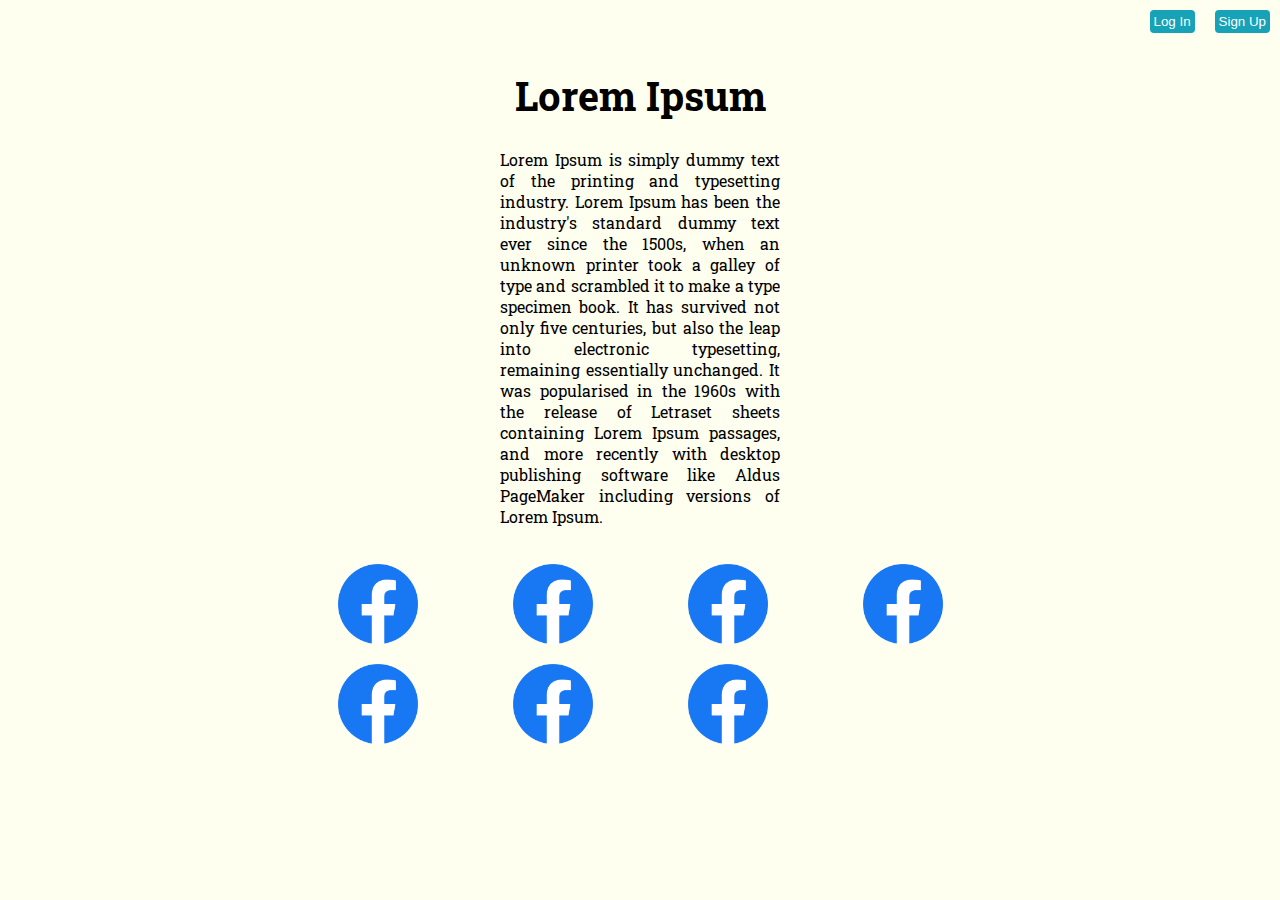
<file: index.html>
<!DOCTYPE html>
<html lang="en">
<head>
    <meta charset="UTF-8">
    <meta name="viewport" content="width=device-width, initial-scale=1.0">
    <meta http-equiv="X-UA-Compatible" content="ie=edge">
    <title>Project</title>
    <link rel="stylesheet" href="./public/css/index.css">
    
    <link href="https://fonts.googleapis.com/css?family=Roboto+Slab&display=swap" rel="stylesheet">
</head>
<body>
    <button class="button1">Sign Up</button>
    <button class="button1" >Log In</button>
    <br/> <br/>

    <h1 style="text-align: center; font-size: 40px;">Lorem Ipsum</h1>
    <p style="padding-right: 500px; padding-left: 500px;text-align: justify;text-justify: inter-word;">Lorem Ipsum is simply dummy text of the printing and typesetting industry. Lorem Ipsum has been the industry's standard dummy text ever since the 1500s, when an unknown printer took a galley of type and scrambled it to make a type specimen book. It has survived not only five centuries, but also the leap into electronic typesetting, remaining essentially unchanged. It was popularised in the 1960s with the release of Letraset sheets containing Lorem Ipsum passages, and more recently with desktop publishing software like Aldus PageMaker including versions of Lorem Ipsum.</p>
<br/>

    <div class="container1">
        <div class= "box">
        <img class="logos" src="./public/images/fblogo.png" alt="logo">
        </div>
        <div class= "box">
            <img class="logos" src="./public/images/fblogo.png" alt="logo">
        </div>
        <div class= "box">
                <img class="logos" src="./public/images/fblogo.png" alt="logo">
        </div>
        <div class= "box">
                    <img class="logos" src="./public/images/fblogo.png" alt="logo">
                    </div>
                    <div class= "box">
                        <img class="logos" src="./public/images/fblogo.png" alt="logo">
                        </div>
                        <div class= "box">
                            <img class="logos" src="./public/images/fblogo.png" alt="logo">
                            </div>  
                            <div class= "box">
                                <img class="logos" src="./public/images/fblogo.png" alt="logo">
                                </div>   
        
    </div>
    

    </body>





    
    
</body>
</html>
</file>
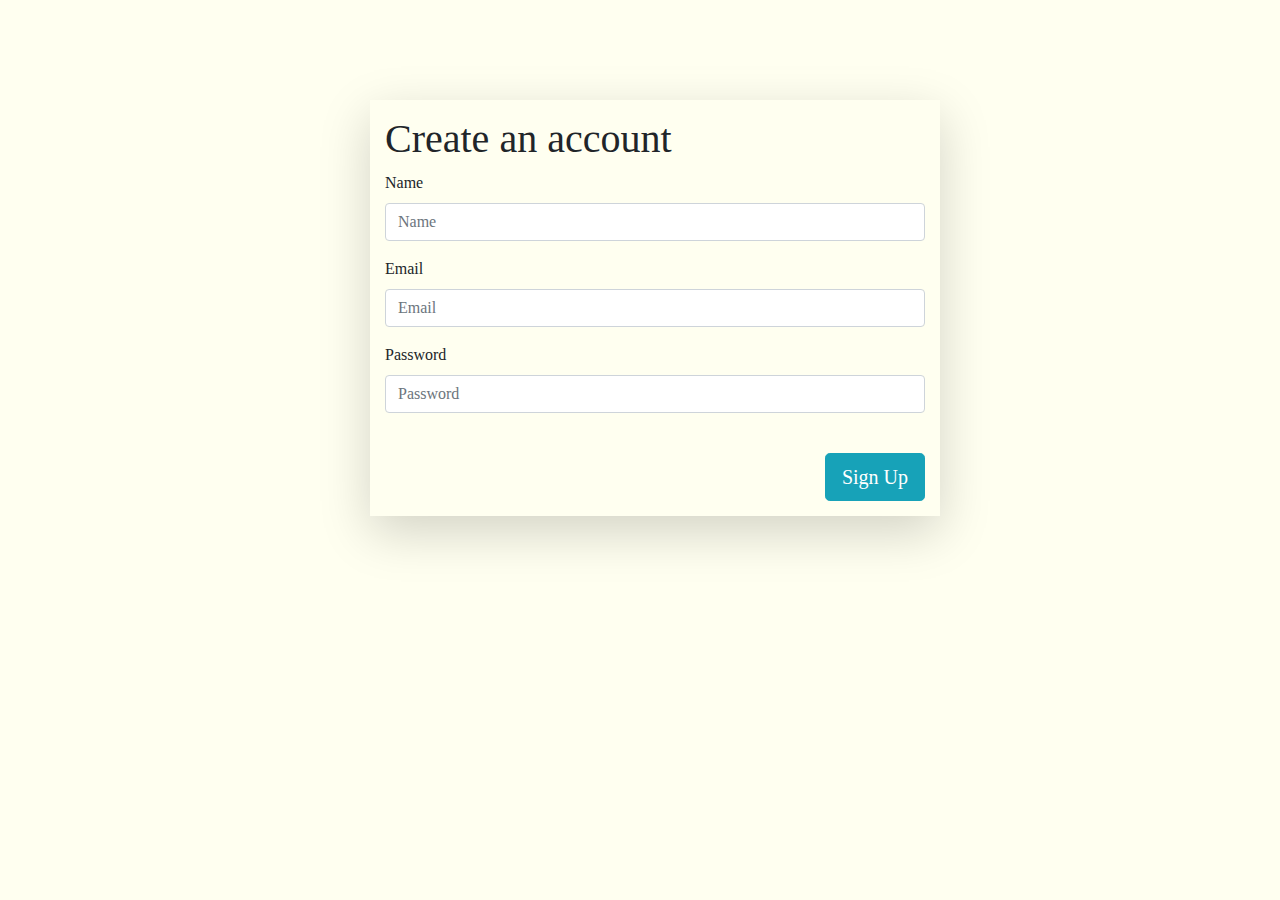
<file: page2.html>
<!DOCTYPE html>
<html lang="en">
<head>
    <meta charset="UTF-8">
    <meta name="viewport" content="width=device-width, initial-scale=1.0">
    <meta http-equiv="X-UA-Compatible" content="ie=edge">
    <title>Sign Up</title>
    <link rel="stylesheet" href="./public/css/index.css">
    <link rel="stylesheet" href="https://stackpath.bootstrapcdn.com/bootstrap/4.4.1/css/bootstrap.min.css"
        integrity="sha384-Vkoo8x4CGsO3+Hhxv8T/Q5PaXtkKtu6ug5TOeNV6gBiFeWPGFN9MuhOf23Q9Ifjh" crossorigin="anonymous">
   
</head>
<body>

        <div class="container" >
            <br>
            <div class="w-100 vertical-center">
                <form style="padding: 15px;" class="mx-auto w-50-o shadow-lg">
                    <h1 class="">Create an account</h1>
                    <div class="form-group">
                        <label>Name</label>
                        <input type="text" class="form-control" placeholder="Name">
                    </div>
                    <div class="form-group">
                        <label>Email</label>
                        <input type="email" class="form-control" placeholder="Email">
                    </div>
                    <div class="form-group">
                        <label>Password</label>
                        <input type="password" class="form-control" placeholder="Password">
                    </div>
                    <br>
                    <div class="text-right">
                        <button type="submit" class="btn btn-lg btn-info">Sign Up</button>
                    </div>
                </form>
            </div>
        </div>
        <br>
    </div>

    


        <script src="https://code.jquery.com/jquery-3.4.1.slim.min.js"
        integrity="sha384-J6qa4849blE2+poT4WnyKhv5vZF5SrPo0iEjwBvKU7imGFAV0wwj1yYfoRSJoZ+n"
        crossorigin="anonymous"></script>
    <script src="https://cdn.jsdelivr.net/npm/popper.js@1.16.0/dist/umd/popper.min.js"
        integrity="sha384-Q6E9RHvbIyZFJoft+2mJbHaEWldlvI9IOYy5n3zV9zzTtmI3UksdQRVvoxMfooAo"
        crossorigin="anonymous"></script>
    <script src="https://stackpath.bootstrapcdn.com/bootstrap/4.4.1/js/bootstrap.min.js"
        integrity="sha384-wfSDF2E50Y2D1uUdj0O3uMBJnjuUD4Ih7YwaYd1iqfktj0Uod8GCExl3Og8ifwB6"
        crossorigin="anonymous"></script>
</body>
</html>
</file>
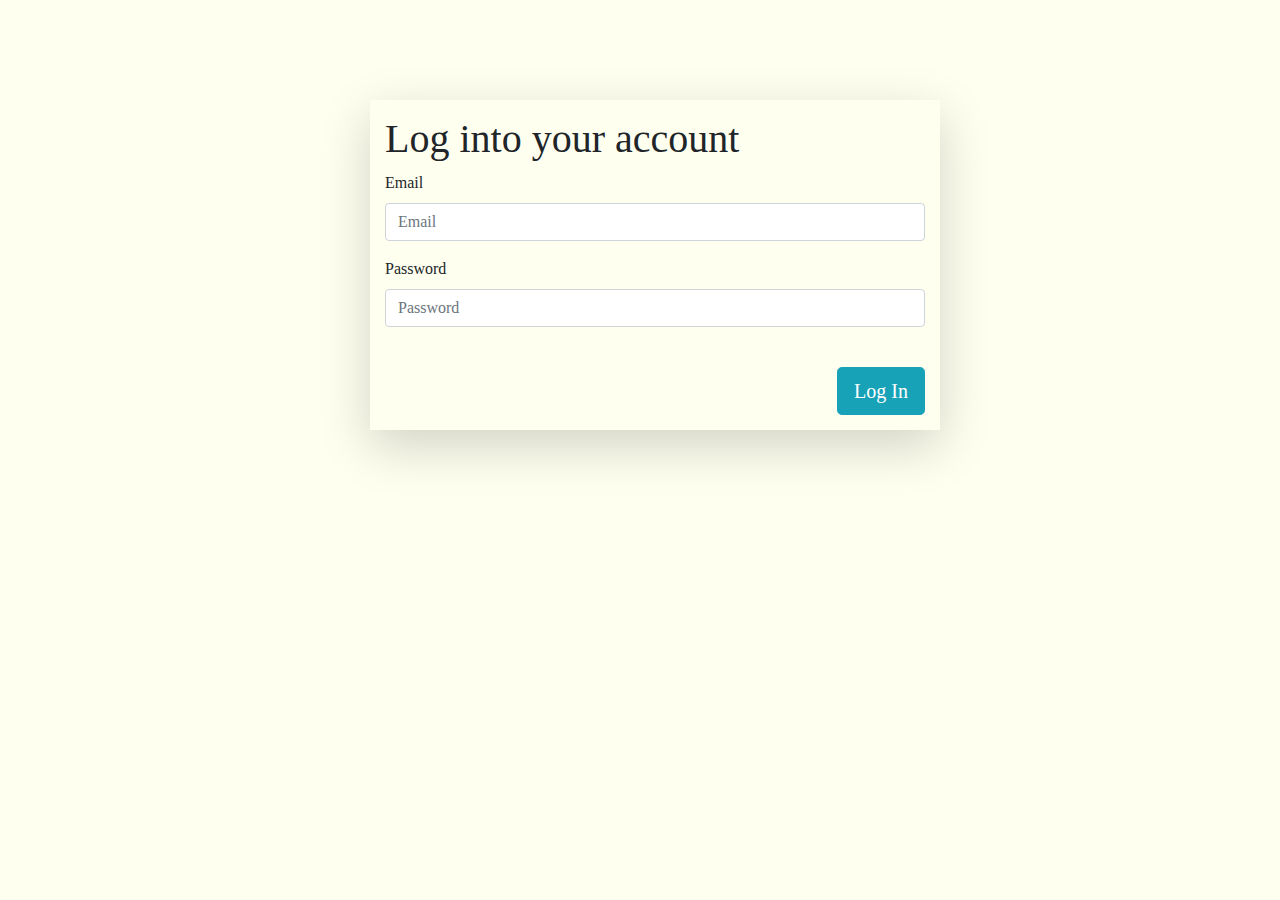
<file: page3.html>
<!DOCTYPE html>
<html lang="en">
<head>
    <meta charset="UTF-8">
    <meta name="viewport" content="width=device-width, initial-scale=1.0">
    <meta http-equiv="X-UA-Compatible" content="ie=edge">
    <title>Log In</title>
    <link rel="stylesheet" href="./public/css/index.css">
    <link rel="stylesheet" href="https://stackpath.bootstrapcdn.com/bootstrap/4.4.1/css/bootstrap.min.css"
        integrity="sha384-Vkoo8x4CGsO3+Hhxv8T/Q5PaXtkKtu6ug5TOeNV6gBiFeWPGFN9MuhOf23Q9Ifjh" crossorigin="anonymous">
</head>
<body>

    <div class="container">
        <br>
        <div class="w-100 vertical-center">
            <form style="padding: 15px;" class="mx-auto w-50-o shadow-lg">
                <h1 class="">Log into your account</h1>
                <div class="form-group">
                    <label>Email</label>
                    <input type="email" class="form-control" placeholder="Email">
                </div>
                <div class="form-group">
                    <label>Password</label>
                    <input type="password" class="form-control" placeholder="Password">
                </div>
                <br>
                <div class="text-right">
                    <button type="submit" class="btn btn-lg btn-info">Log In</button>
                </div>
            </form>
        </div>
    </div>
    <br>
</div>

   


    <script src="https://code.jquery.com/jquery-3.4.1.slim.min.js"
    integrity="sha384-J6qa4849blE2+poT4WnyKhv5vZF5SrPo0iEjwBvKU7imGFAV0wwj1yYfoRSJoZ+n"
    crossorigin="anonymous"></script>
<script src="https://cdn.jsdelivr.net/npm/popper.js@1.16.0/dist/umd/popper.min.js"
    integrity="sha384-Q6E9RHvbIyZFJoft+2mJbHaEWldlvI9IOYy5n3zV9zzTtmI3UksdQRVvoxMfooAo"
    crossorigin="anonymous"></script>
<script src="https://stackpath.bootstrapcdn.com/bootstrap/4.4.1/js/bootstrap.min.js"
    integrity="sha384-wfSDF2E50Y2D1uUdj0O3uMBJnjuUD4Ih7YwaYd1iqfktj0Uod8GCExl3Og8ifwB6"
    crossorigin="anonymous"></script>
    


</body>
</html>
</file>
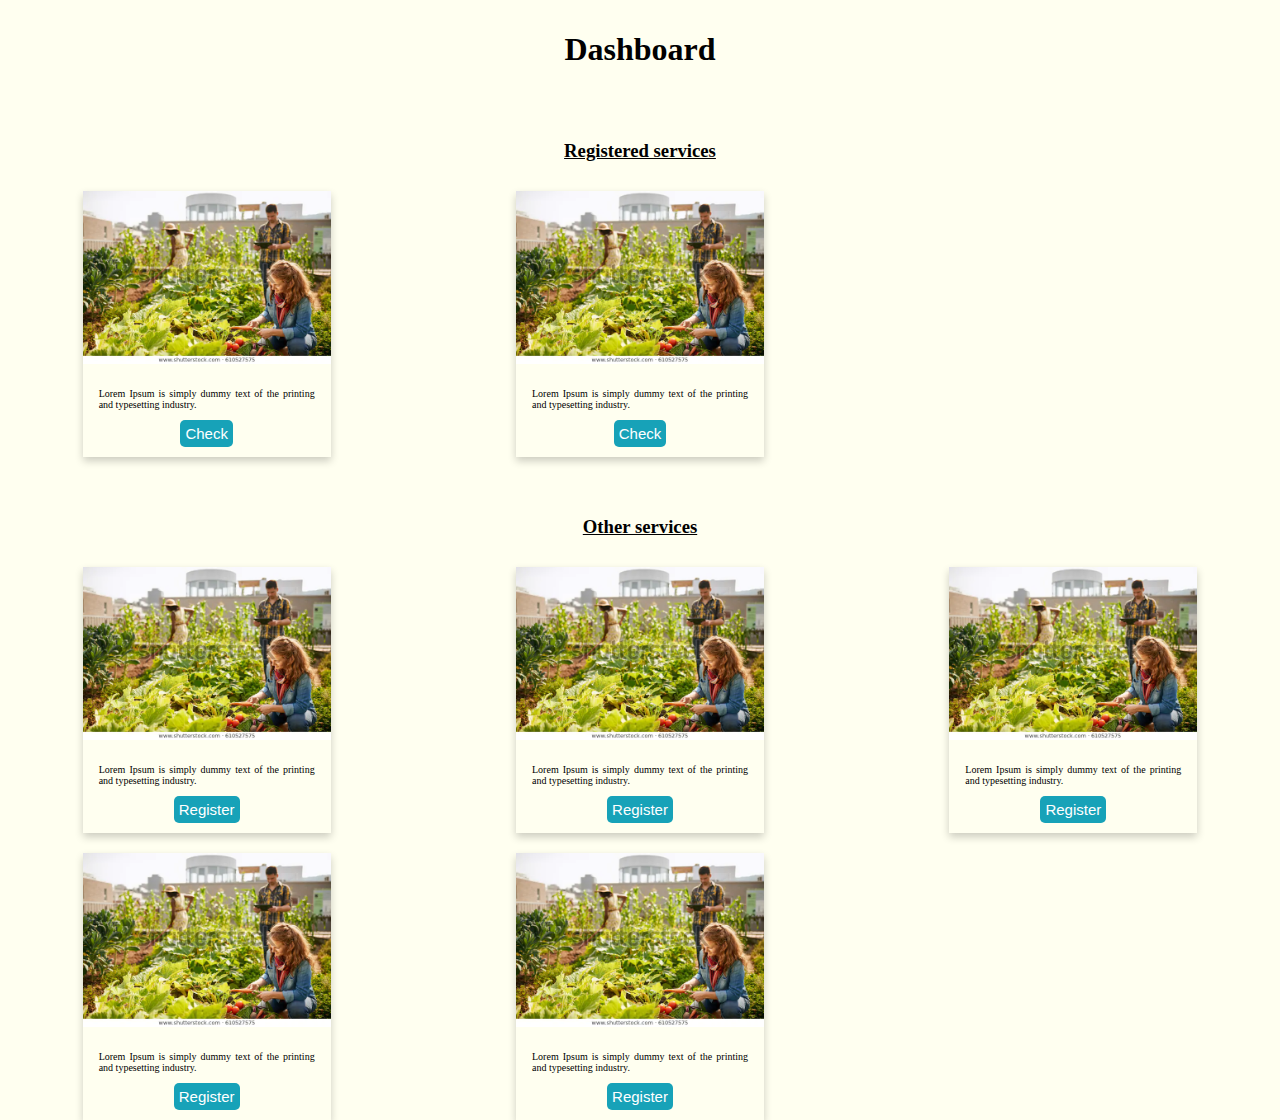
<file: page4.html>
<!DOCTYPE html>
<html lang="en">

<head>
    <meta charset="UTF-8">
    <meta name="viewport" content="width=device-width, initial-scale=1.0">
    <meta http-equiv="X-UA-Compatible" content="ie=edge">
    <title>Dashboard</title>
    <link rel="stylesheet" href="./public/css/index.css">

</head>

<body>
    <h1 style="text-align: center; padding: 10px"><b>Dashboard</b></h1>
    <h3 style="text-align: center; padding-top:40px; padding-bottom: 10px;"><b><u>Registered services</u></b></h3>
    <div class="container4">
        <div class="box">
            <div class="card">
                <img src="./public/images/pic1.jpg" alt="img1" style="width:100%">
                <div class="container3">
                    <p>Lorem Ipsum is simply dummy text of the printing and typesetting industry. </p>
                    <div id="divbtn">
                        <button class="button3">Check</button>
                    </div>
                </div>
            </div>
        </div>
        <div class="box">
            <div class="card">
                <img src="./public/images/pic1.jpg" alt="img1" style="width:100%">
                <div class="container3">
                    <p>Lorem Ipsum is simply dummy text of the printing and typesetting industry. </p>
                    <div id="divbtn">
                        <button class="button3">Check</button>
                    </div>
                </div>
            </div>
        </div>
    
    </div>
    <h3 style="text-align: center; padding-top:40px; padding-bottom: 10px;"><b><u>Other services</u></b></h3>
    <div class="container4">
        
        <div class="box">
            <div class="card">
                <img src="./public/images/pic1.jpg" alt="img1" style="width:100%">
                <div class="container3">
                    <p>Lorem Ipsum is simply dummy text of the printing and typesetting industry. </p>
                    <div id="divbtn">
                        <button class="button3">Register</button>
                    </div>
                </div>
            </div>
        </div>
        <div class="box">
            <div class="card">
                <img src="./public/images/pic1.jpg" alt="img1" style="width:100%">
                <div class="container3">
                    <p>Lorem Ipsum is simply dummy text of the printing and typesetting industry. </p>
                    <div id="divbtn">
                        <button class="button3">Register</button>
                    </div>
                </div>
            </div>
        </div>
        <div class="box">
            <div class="card">
                <img src="./public/images/pic1.jpg" alt="img1" style="width:100%">
                <div class="container3">
                    <p>Lorem Ipsum is simply dummy text of the printing and typesetting industry. </p>
                    <div id="divbtn">
                        <button class="button3">Register</button>
                    </div>
                </div>
            </div>
        </div>
        <div class="box">
            <div class="card">
                <img src="./public/images/pic1.jpg" alt="img1" style="width:100%">
                <div class="container3">
                    <p>Lorem Ipsum is simply dummy text of the printing and typesetting industry. </p>
                    <div id="divbtn">
                        <button class="button3">Register</button>
                    </div>
                </div>
            </div>
        </div>
        <div class="box">
            <div class="card">
                <img src="./public/images/pic1.jpg" alt="img1" style="width:100%">
                <div class="container3">
                    <p>Lorem Ipsum is simply dummy text of the printing and typesetting industry. </p>
                    <div id="divbtn">
                        <button class="button3">Register</button>
                    </div>
                </div>
            </div>
        </div>
        
    </div>

</body>

</html>
</file>
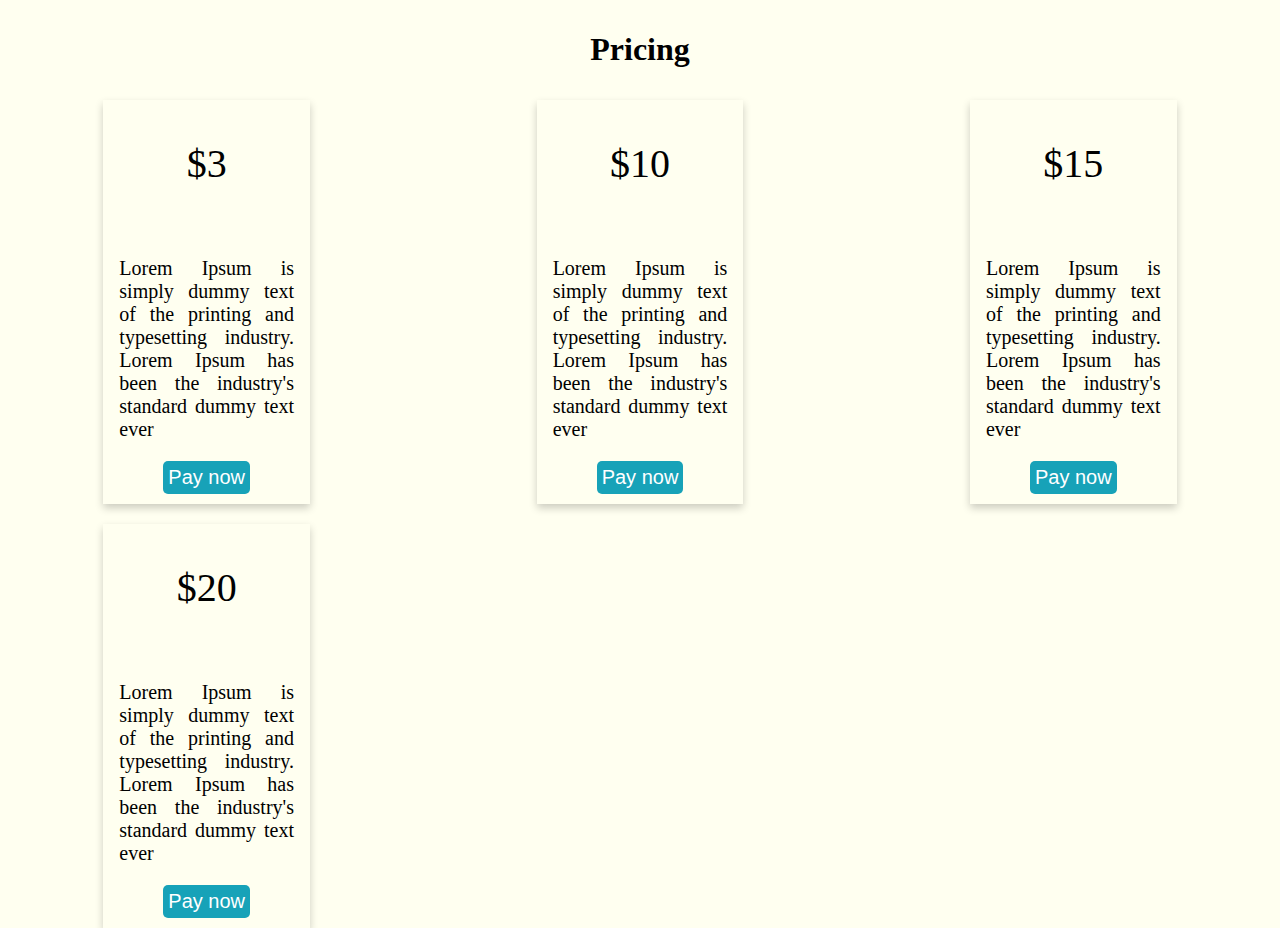
<file: page5.html>
<!DOCTYPE html>
<html lang="en">
<head>
    <meta charset="UTF-8">
    <meta name="viewport" content="width=device-width, initial-scale=1.0">
    <meta http-equiv="X-UA-Compatible" content="ie=edge">
    <title>Pricing</title>
    <link rel="stylesheet" href="./public/css/index.css">
</head>
<body>
    <h1 style="text-align: center; padding: 10px"><b>Pricing</b></h1>
    <div class="container4">
        <div class="box">
            <div class="card2">
                <p style="text-align: center; font-size: 40px;">$3</p>
                <div class="container5">
                    <p>Lorem Ipsum is simply dummy text of the printing and typesetting industry. Lorem Ipsum has been the industry's standard dummy text ever</p>
                    <div id="divbtn">
                        <button class="button4">Pay now</button>
                    </div>
                </div>
            </div>
        </div>
        <div class="box">
            <div class="card2">
                <p style="text-align: center; font-size: 40px;">$10</p>
                <div class="container5">
                    <p>Lorem Ipsum is simply dummy text of the printing and typesetting industry. Lorem Ipsum has been the industry's standard dummy text ever</p>
                    <div id="divbtn">
                        <button class="button4">Pay now</button>
                    </div>
                </div>
            </div>
        </div>
        <div class="box">
            <div class="card2">
                <p style="text-align: center; font-size: 40px;">$15</p>
                <div class="container5">
                    <p>Lorem Ipsum is simply dummy text of the printing and typesetting industry. Lorem Ipsum has been the industry's standard dummy text ever</p>
                    <div id="divbtn">
                        <button class="button4">Pay now</button>
                    </div>
                </div>
            </div>
        </div>
        <div class="box">
            <div class="card2">
                <p style="text-align: center; font-size: 40px;">$20</p>
                <div class="container5">
                    <p>Lorem Ipsum is simply dummy text of the printing and typesetting industry. Lorem Ipsum has been the industry's standard dummy text ever</p>
                    <div id="divbtn">
                        <button class="button4">Pay now</button>
                    </div>
                </div>
            </div>
        </div>
        
    
    </div>
    
</body>
</html>
</file>
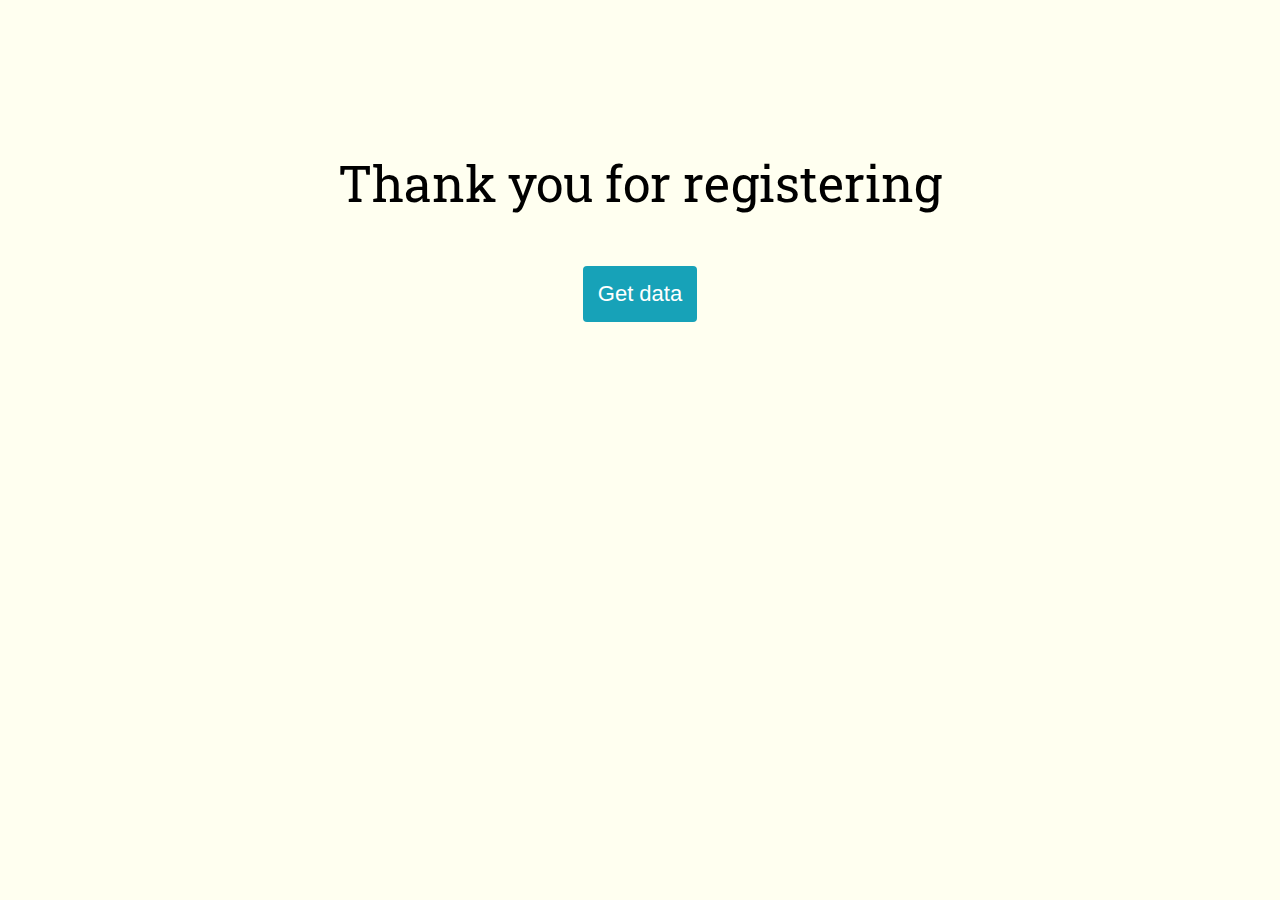
<file: page6.html>
<!DOCTYPE html>
<html lang="en">
<head>
    <meta charset="UTF-8">
    <meta name="viewport" content="width=device-width, initial-scale=1.0">
    <meta http-equiv="X-UA-Compatible" content="ie=edge">
    <title>Thank you</title>
    <link rel="stylesheet" href="./public/css/index.css">
    <link href="https://fonts.googleapis.com/css?family=Roboto+Slab&display=swap" rel="stylesheet">
</head>
<body>
    <div class="container2">
    <p class="p-thank">Thank you for registering</p>
    <button class="button2" >Get data</button>

</div>
</body>
</html>
</file>
<file: public/css/index.css>
html,
body {
  padding: 0px;
  margin: 0px;
  height: 100%;
  width: 100%;
  font-family: "Roboto Slab", serif !important;
  background-color: ivory !important;
}

.button1 {
    float: right;
    border: none;
    margin: 10px;
    border-radius: 4px;
    background-color: #17a2b8;
    padding: 4px;
    color: white;
  }

.button1:hover {
  background-color: #0e7585;
  color: rgb(46, 44, 44);
}

.button2 {
    
    border: none;
    border-radius: 4px;
    background-color: #17a2b8;
    padding: 15px;
    color: white;
    font-size: 22px;
  }
  .button2:hover {
    background-color: #0e7585;
    color: rgb(46, 44, 44);
  }


.logos {
  height: 80px;
}

.box {
  display: flex;
  align-items: center;
  justify-content: center;
}

.container1 {
  display: grid;
  grid-template-columns: repeat(4, 1fr);
  grid-gap: 20px;
  padding-left: 300px;
  padding-right: 300px;
}

.w-50-o {
  width: 50%;
}

.container {
  height: 200px;
  position: relative;
}

.vertical-center {
  margin: 0;
  position: absolute;
  top: 50%;
  /* -ms-transform: translateY(-50%);
    transform: translateY(-50%); */
}
.p-thank{
   font-size: 50px;
}

.container2{
    text-align: center; 
    padding: 100px
}

.card {
    box-shadow: 0 4px 8px 0 rgba(0,0,0,0.2);
    transition: 0.3s;
    width: 60%;
  }
  
  .card:hover {
    box-shadow: 0 8px 16px 0 rgba(0,0,0,0.2);
  }
  
  .container3 {
    padding: 10px 16px;
    text-align: justify;
    text-justify: inter-word;
    font-size: 10px;
    background-color: ivory
  }

  .button3 {
    
    border: none;
    border-radius: 5px;
    background-color: #17a2b8;
    padding: 5px;
    color: white;
    font-size: 15px;
  }
  .button3:hover {
    background-color: #0e7585;
    color: rgb(46, 44, 44);
  }
  #divbtn{
      text-align: center;
  }
  .container4{
    display: grid;
    grid-template-columns: repeat(3, 1fr);
    grid-gap: 20px;
    /* padding-left: 300px;
    padding-right: 300px; */
  }


  
  .card2 {
    box-shadow: 0 4px 8px 0 rgba(0,0,0,0.2);
    transition: 0.3s;
    width: 50%;
  }
  
  .card2:hover {
    box-shadow: 0 8px 16px 0 rgba(0,0,0,0.2);
  }

  .container5 {
    padding: 10px 16px;
    text-align: justify;
    text-justify: inter-word;
    font-size: 20px;
    background-color: ivory
  }
  .button4 {
    
    border: none;
    border-radius: 5px;
    background-color: #17a2b8;
    padding: 5px;
    color: white;
    font-size: 20px;
  }
  .button4:hover {
    background-color: #0e7585;
    color: rgb(46, 44, 44);
  }
</file>
